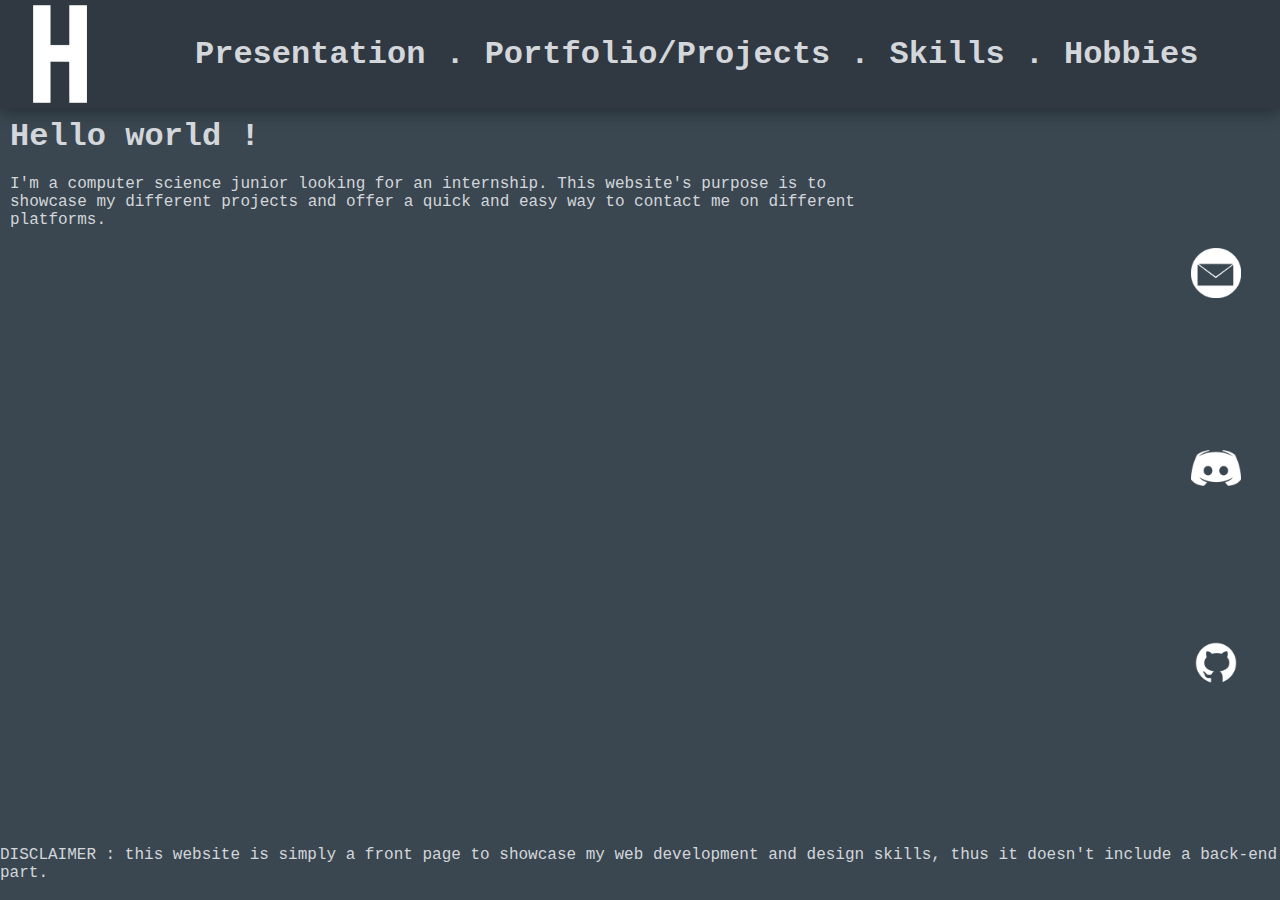
<file: index.html>
<html lang="en">
<head>
    <meta charset="UTF-8">
    <meta name="viewport" content="width=device-width, initial-scale=1.0">
    <link href="/css/styles.css" rel="stylesheet"/>
    <title>Presentation</title>
</head>
<body>
    <header>
        <div class="logoCont">
            <img src="img/logo.png" alt="LOGO" class="logo">
        </div>
        <nav>
            <h1> <a href="/index.html">Presentation</a> </h1>
            <h1> . </h1>
            <h1> <a href="/portfolio.html">Portfolio/Projects</a> </h1>
            <h1> . </h1>
            <h1> <a href="/skills.html">Skills</a> </h1>
            <h1> . </h1>
            <h1> <a href="/hobbies.html">Hobbies</a> </h1>
        </nav>
    </header>

    <div class="content">
        <main>
            <h1> Hello world ! </h1>
            <p>
                I'm a computer science junior looking for an internship. This website's purpose is to showcase my different projects and offer a quick and easy way to contact me on different platforms.
            </p>
            <p>
                
            </p>
        </main>

        <aside>
            <ul>
                <li> <a href="mailto:hatedero@gmail.com"> <img src="img/email.png" alt="email" class="asideLogo"> </a> </li>
                <li> <a href="https://discordapp.com/users/532295421494689812"> <img src="img/discord.png" alt="discord" class="asideLogo"> </a> </li>
                <li> <a href="https://github.com/Hatedero"> <img src="img/github.png" alt="github" class="asideLogo"> </a> </li>
            </ul>
        </aside>
    </div>

    <footer>
        <p> DISCLAIMER : this website is simply a front page to showcase my web development and design skills, thus it doesn't include a back-end part.</p> 
    </footer>
</body>
</html>
</file>
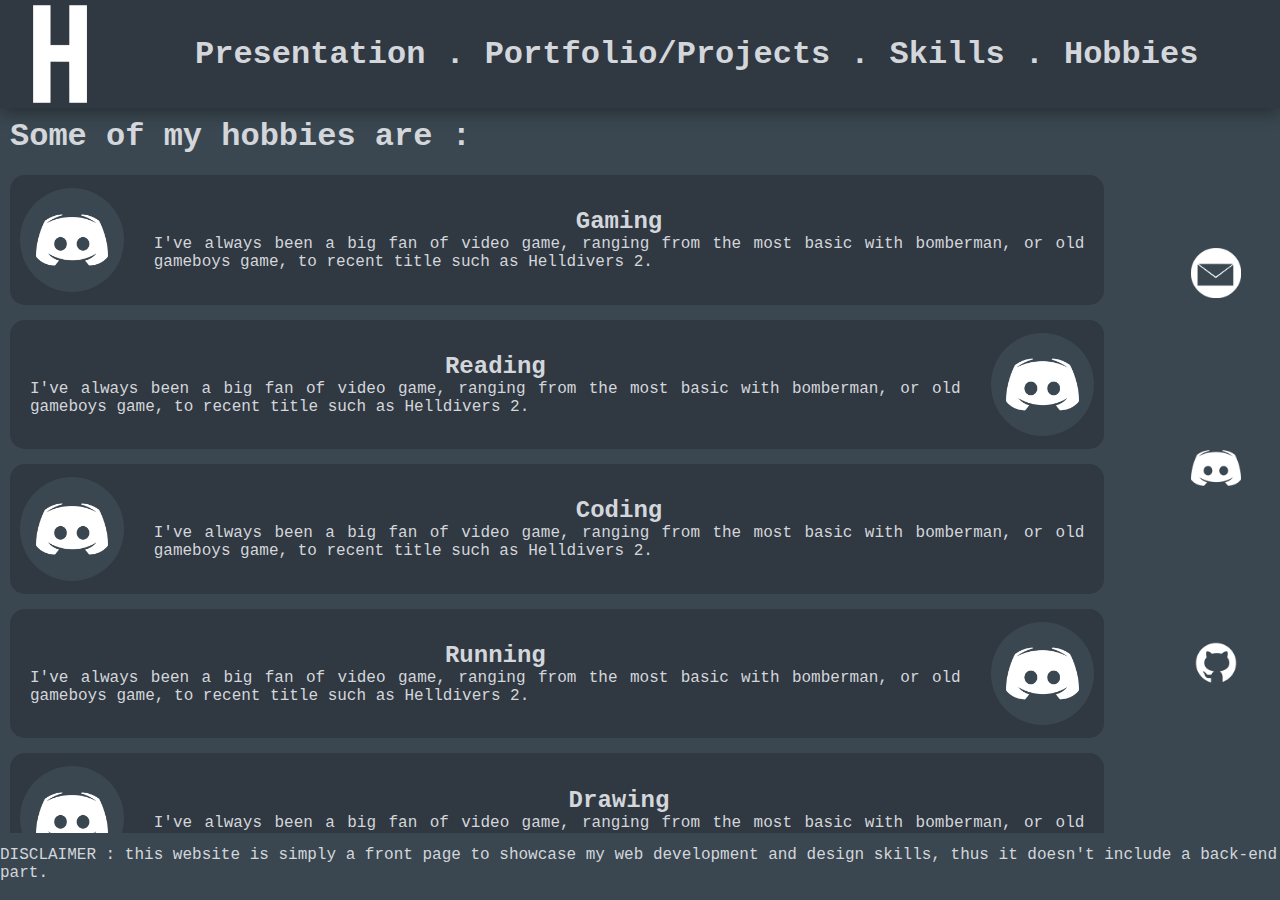
<file: hobbies.html>
<html lang="en">

<head>
    <meta charset="UTF-8">
    <meta name="viewport" content="width=device-width, initial-scale=1.0">
    <link href="/css/styles.css" rel="stylesheet" />
    <title>Hobbies</title>
</head>

<body>
    <header>
        <div class="logoCont">
            <img src="img/logo.png" alt="LOGO" class="logo">
        </div>
        <nav>
            <h1> <a href="/index.html">Presentation</a> </h1>
            <h1> . </h1>
            <h1> <a href="/portfolio.html">Portfolio/Projects</a> </h1>
            <h1> . </h1>
            <h1> <a href="/skills.html">Skills</a> </h1>
            <h1> . </h1>
            <h1> <a href="/hobbies.html">Hobbies</a> </h1>
        </nav>
    </header>

    <div class="content">
        <main>
            <h1> Some of my hobbies are : </h1>

            <div class="hobbyContainer">
                <div class="hobby">
                    <div class="imgContain">
                        <img src="img/discord.png" alt="gaming" class="hobbyImg">
                    </div>
                    <div class="textCenter">
                        <h2> Gaming </h2>
                        <p> I've always been a big fan of video game, ranging from the most basic with bomberman, or old
                            gameboys game, to recent title such as Helldivers 2.</p>
                    </div>
                </div>
                <div class="hobby">
                    <div class="textCenter">
                        <h2> Reading </h2>
                        <p> I've always been a big fan of video game, ranging from the most basic with bomberman, or old
                            gameboys game, to recent title such as Helldivers 2.</p>
                    </div>
                    <div class="imgContain">
                        <img src="img/discord.png" alt="gaming" class="hobbyImg">
                    </div>
                </div>
                <div class="hobby">
                    <div class="imgContain">
                        <img src="img/discord.png" alt="gaming" class="hobbyImg">
                    </div>
                    <div class="textCenter">
                        <h2> Coding </h2>
                        <p> I've always been a big fan of video game, ranging from the most basic with bomberman, or old
                            gameboys game, to recent title such as Helldivers 2.</p>
                    </div>
                </div>
                <div class="hobby">
                    <div class="textCenter">
                        <h2> Running </h2>
                        <p> I've always been a big fan of video game, ranging from the most basic with bomberman, or old
                            gameboys game, to recent title such as Helldivers 2.</p>
                    </div>
                    <div class="imgContain">
                        <img src="img/discord.png" alt="gaming" class="hobbyImg">
                    </div>
                </div>
                <div class="hobby">
                    <div class="imgContain">
                        <img src="img/discord.png" alt="gaming" class="hobbyImg">
                    </div>
                    <div class="textCenter">
                        <h2> Drawing </h2>
                        <p> I've always been a big fan of video game, ranging from the most basic with bomberman, or old
                            gameboys game, to recent title such as Helldivers 2.</p>
                    </div>
                </div>
                <div class="hobby">
                    <div class="textCenter">
                        <h2> Learning </h2>
                        <p> I've always been a big fan of video game, ranging from the most basic with bomberman, or old
                            gameboys game, to recent title such as Helldivers 2.</p>
                    </div>
                    <div class="imgContain">
                        <img src="img/discord.png" alt="gaming" class="hobbyImg">
                    </div>
                </div>
                <div class="hobby">
                    <div class="imgContain">
                        <img src="img/discord.png" alt="gaming" class="hobbyImg">
                    </div>
                    <div class="textCenter">
                        <h2> Tinkering </h2>
                        <p> I've always been a big fan of video game, ranging from the most basic with bomberman, or old
                            gameboys game, to recent title such as Helldivers 2.</p>
                    </div>
                </div>
            </div>

        </main>

        <aside>
            <ul>
                <li> <a href="mailto:hatedero@gmail.com"> <img src="img/email.png" alt="email" class="asideLogo"> </a>
                </li>
                <li> <a href="https://discordapp.com/users/532295421494689812"> <img src="img/discord.png" alt="discord"
                            class="asideLogo"> </a> </li>
                <li> <a href="https://github.com/Hatedero"> <img src="img/github.png" alt="github" class="asideLogo">
                    </a> </li>
            </ul>
        </aside>
    </div>

    <footer>
        <p> DISCLAIMER : this website is simply a front page to showcase my web development and design skills, thus it
            doesn't include a back-end part.</p>
    </footer>
</body>

</html>
</file>
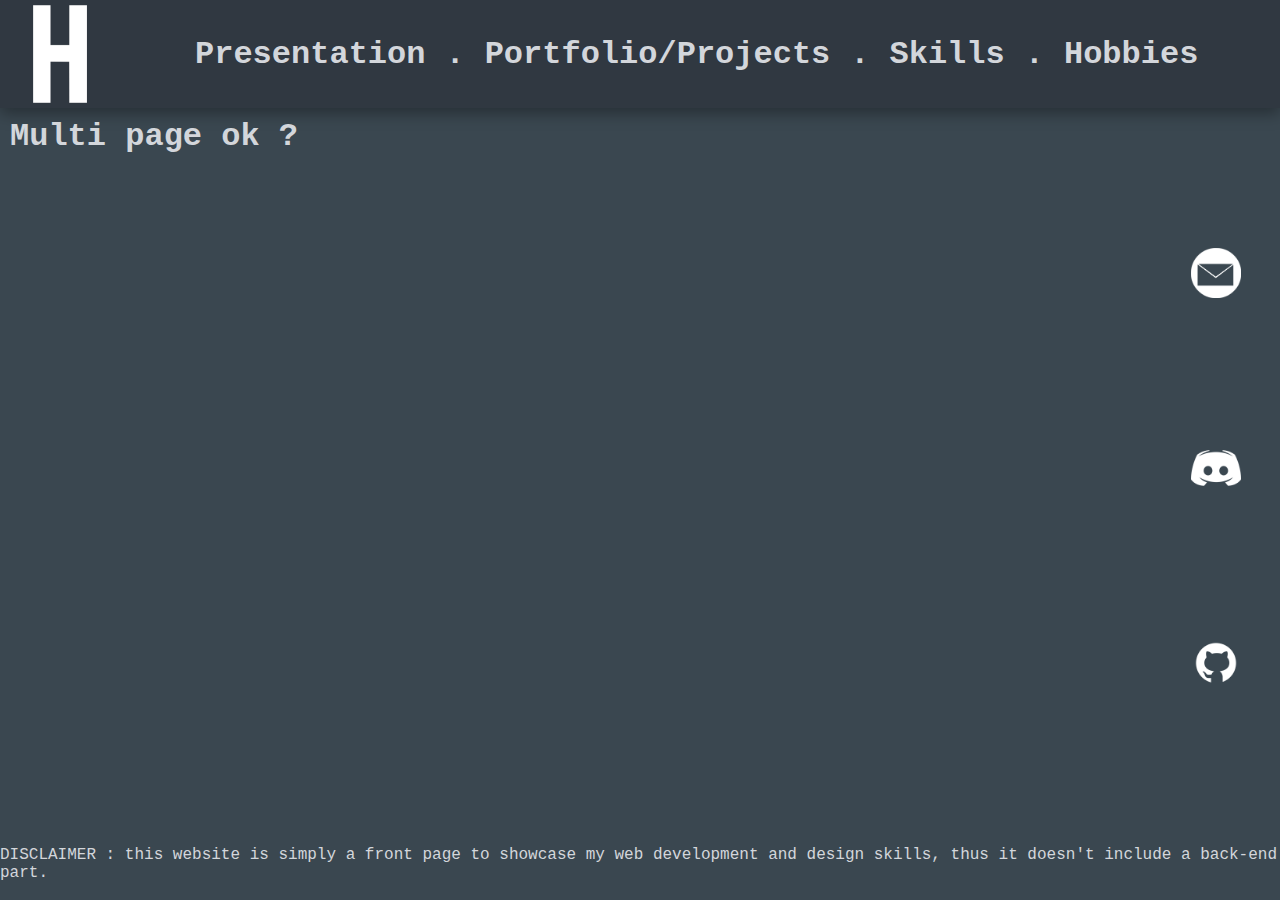
<file: portfolio.html>
<html lang="en">
<head>
    <meta charset="UTF-8">
    <meta name="viewport" content="width=device-width, initial-scale=1.0">
    <link href="/css/styles.css" rel="stylesheet"/>
    <title>Portfolio</title>
</head>
<body>
    <header>
        <div class="logoCont">
            <img src="img/logo.png" alt="LOGO" class="logo">
        </div>
        <nav>
            <h1> <a href="/index.html">Presentation</a> </h1>
            <h1> . </h1>
            <h1> <a href="/portfolio.html">Portfolio/Projects</a> </h1>
            <h1> . </h1>
            <h1> <a href="/skills.html">Skills</a> </h1>
            <h1> . </h1>
            <h1> <a href="/hobbies.html">Hobbies</a> </h1>
        </nav>
    </header>

    <div class="content">
        <main>
            <h1> Multi page ok ? </h1>
            
        </main>

        <aside>
            <ul>
                <li> <a href="mailto:hatedero@gmail.com"> <img src="img/email.png" alt="email" class="asideLogo"> </a> </li>
                <li> <a href="https://discordapp.com/users/532295421494689812"> <img src="img/discord.png" alt="discord" class="asideLogo"> </a> </li>
                <li> <a href="https://github.com/Hatedero"> <img src="img/github.png" alt="github" class="asideLogo"> </a> </li>
            </ul>
        </aside>
    </div>

    <footer>
        <p> DISCLAIMER : this website is simply a front page to showcase my web development and design skills, thus it doesn't include a back-end part.</p> 
    </footer>
</body>
</html>
</file>
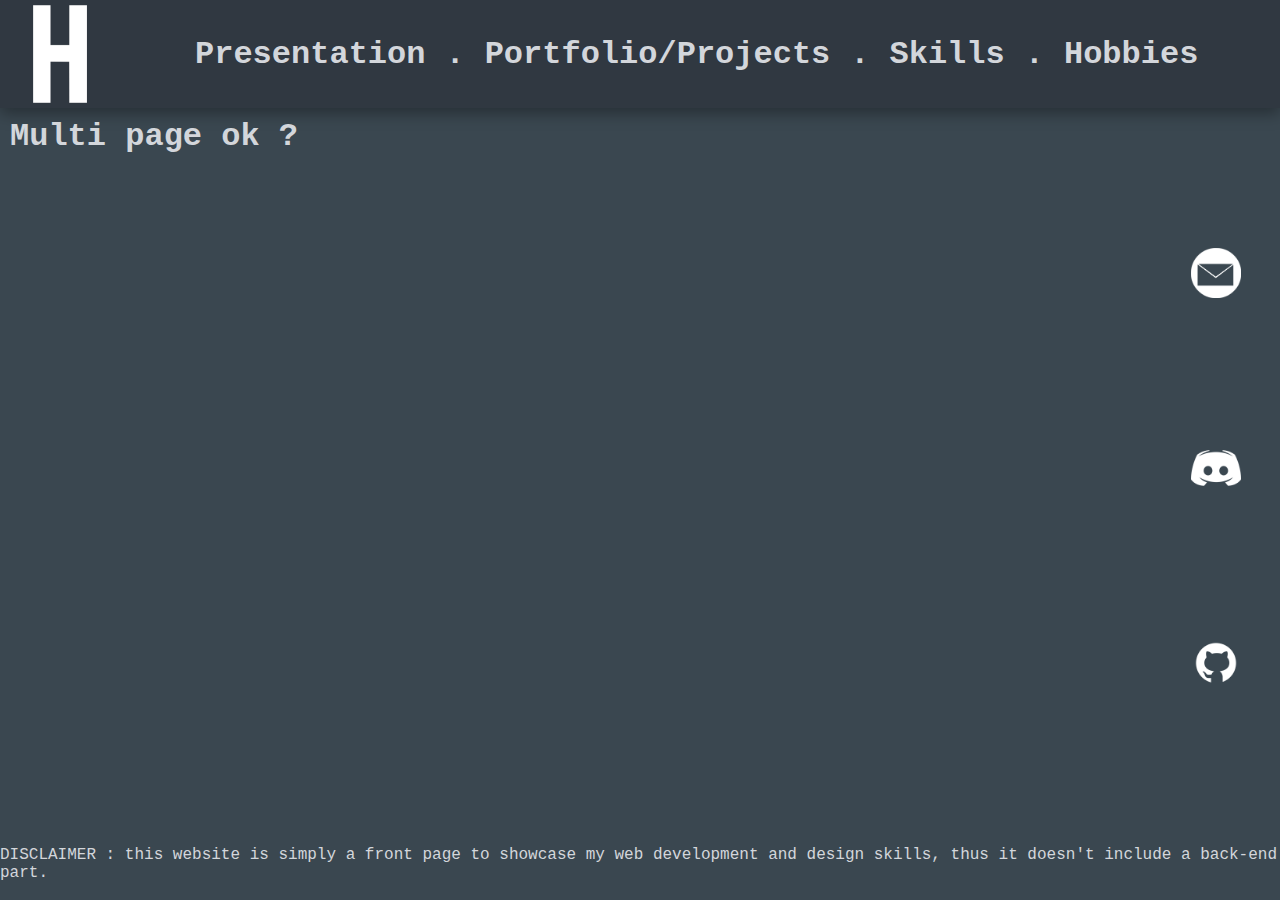
<file: skills.html>
<html lang="en">
<head>
    <meta charset="UTF-8">
    <meta name="viewport" content="width=device-width, initial-scale=1.0">
    <link href="/css/styles.css" rel="stylesheet"/>
    <title>Skills</title>
</head>
<body>
    <header>
        <div class="logoCont">
            <img src="img/logo.png" alt="LOGO" class="logo">
        </div>
        <nav>
            <h1> <a href="/index.html">Presentation</a> </h1>
            <h1> . </h1>
            <h1> <a href="/portfolio.html">Portfolio/Projects</a> </h1>
            <h1> . </h1>
            <h1> <a href="/skills.html">Skills</a> </h1>
            <h1> . </h1>
            <h1> <a href="/hobbies.html">Hobbies</a> </h1>
        </nav>
    </header>

    <div class="content">
        <main>
            <h1> Multi page ok ? </h1>
            
        </main>

        <aside>
            <ul>
                <li> <a href="mailto:hatedero@gmail.com"> <img src="img/email.png" alt="email" class="asideLogo"> </a> </li>
                <li> <a href="https://discordapp.com/users/532295421494689812"> <img src="img/discord.png" alt="discord" class="asideLogo"> </a> </li>
                <li> <a href="https://github.com/Hatedero"> <img src="img/github.png" alt="github" class="asideLogo"> </a> </li>
            </ul>
        </aside>
    </div>

    <footer>
        <p> DISCLAIMER : this website is simply a front page to showcase my web development and design skills, thus it doesn't include a back-end part.</p> 
    </footer>
</body>
</html>
</file>
<file: css/styles.css>
* {
    margin: 0;
    padding: 0;
    color: #D3D6DB;
    font-family: "Lucida Console", "Courier New", monospace;
}

.logoCont {
    width: 90px;
    height: 90%;
    display: flex;
    align-items: center;
    justify-content: center;
    aspect-ratio: 1/1;
}

.logo {
    height: 100%;
    width: auto;
}

ul {
    list-style: none;
    height: 100%;
    width: 100%;
    display: flex;
    flex-direction: column;
    justify-content: space-evenly;
    align-items: center;
}

li {
    margin: 5px;
    width: 80%;
    display: flex;
    justify-content: center;
    align-items: center;
}

a {
    text-decoration: none;
}

a:hover {
    text-decoration: underline;
    text-underline-offset: 5px;
}

body {
    background-color: #3A4750;
}

header {
    background-color: #303841;
    width: 100%;
    height: 12%;
    display: flex;
    flex-direction: row;
    align-items: center;
    box-shadow: rgba(0, 0, 0, 0.35) 0px 5px 15px;
}

header>* {
    margin: 15px;
}

nav {
    display: flex;
    flex-direction: row;
    align-items: center;
    width: 100%;
    height: 100%;
    padding-left: 50px;
}

nav>* {
    margin: 10px;
}

.content {
    display: flex;
    flex-direction: row;
    width: 100%;
    height: 80%;
}

main {
    width: 90%;
    height: 100%;
}

main>* {
    padding: 10px;
}

main>p {
    max-width: 75%;
}

.hobbyContainer {
    overflow-y: auto;
    overflow-x: hidden;
    width: 100%;
    height: 90%;
    display: flex;
    flex-direction: column;
}

.hobby {
    display: flex;
    flex-direction: row;
    align-items: center;
    width: 95%;
    height: 20%;
    background-color: #303841;
    margin-bottom: 15px;
    border-radius: 15px;
}

.hobby:hover {
    background-color: #545d68;
    font-weight: 600;
}

.imgContain {
    width: auto;
    height: 80%;
    display: flex;
    align-items: center;
    justify-content: center;
    border-radius: 100%;
    background-color: #3A4750;
    aspect-ratio: 1/1;
    margin: 10px;
}

.hobbyImg {
    width: 70%;
    height: auto;
}

.textCenter {
    display: flex;
    flex-direction: column;
    align-items: center;
    text-align: justify;
    padding: 20px;
}

aside {
    width: 10%;
    height: 100%;
}

.asideLogo {
    width: 100%;
    height: auto;
    max-width: 50px;
}

footer {

    width: 100%;
    height: 8%;
    display: flex;
    align-items: center;
    justify-content: center;
}
</file>
